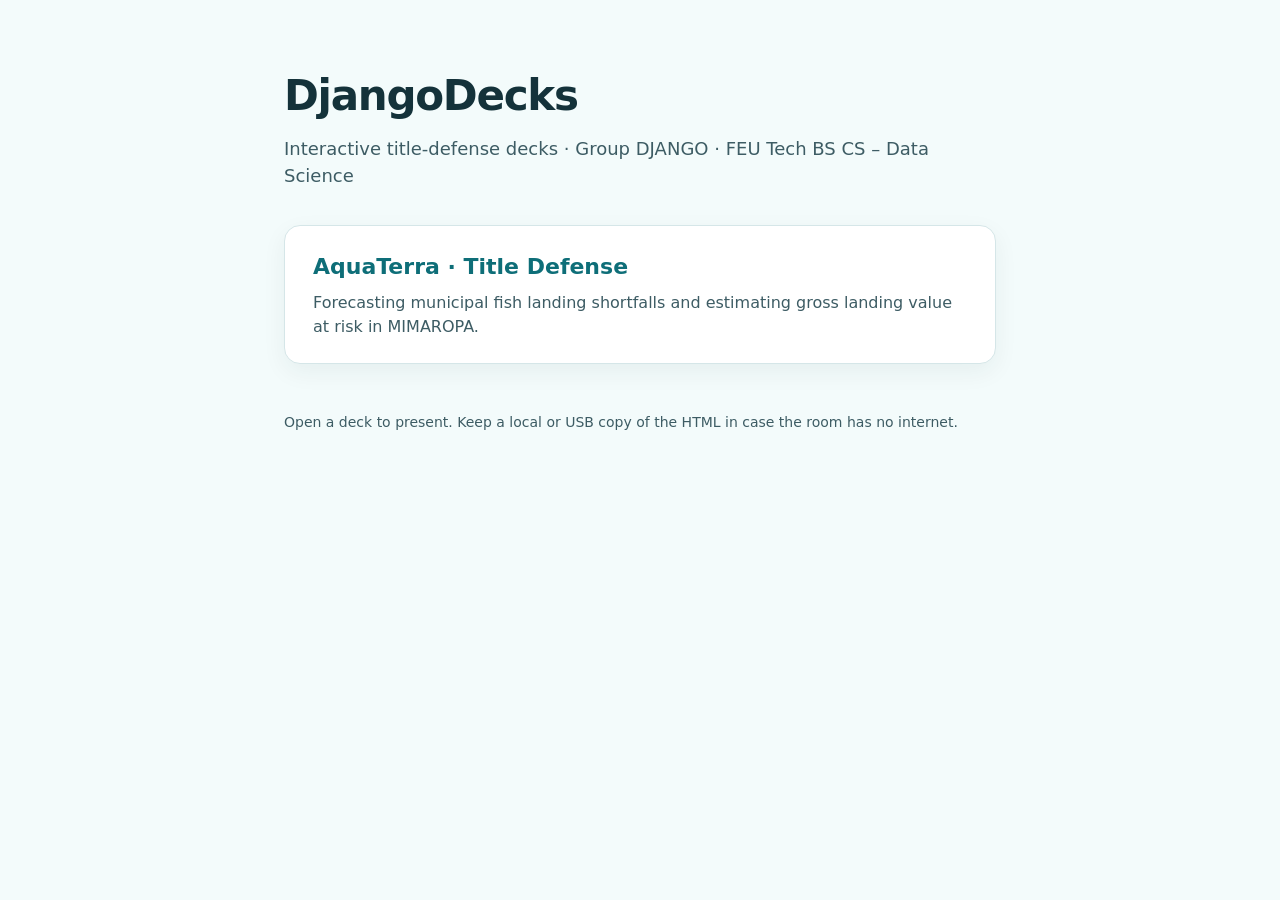
<file: index.html>
<!doctype html>
<html lang="en">
<head>
  <meta charset="utf-8">
  <meta name="viewport" content="width=device-width, initial-scale=1">
  <title>DjangoDecks</title>
  <style>
    :root { --ink:#14323a; --mute:#3d5c64; --sea:#0e6e78; --bg:#f3fbfb; --card:#fff; }
    * { box-sizing: border-box; }
    body { margin:0; font: 18px/1.5 system-ui, "Segoe UI", sans-serif; color:var(--ink); background: var(--bg); }
    main { max-width: 760px; margin: 0 auto; padding: 64px 24px 96px; }
    h1 { font-size: 42px; letter-spacing: -0.03em; margin: 0 0 8px; }
    .sub { color: var(--mute); margin: 0 0 36px; }
    a.card { display:block; background:var(--card); border:1px solid #d5e6e8; border-radius:16px; padding:24px 28px; text-decoration:none; color:inherit; box-shadow: 0 8px 24px rgba(20,50,58,.06); }
    a.card:hover { border-color: var(--sea); }
    a.card h2 { margin:0 0 8px; font-size: 22px; color: var(--sea); }
    a.card p { margin:0; color: var(--mute); font-size: 16px; }
    footer { margin-top: 48px; color: var(--mute); font-size: 14px; }
  </style>
</head>
<body>
  <main>
    <h1>DjangoDecks</h1>
    <p class="sub">Interactive title-defense decks · Group DJANGO · FEU Tech BS CS – Data Science</p>
    <a class="card" href="/aquaterra-title-defense">
      <h2>AquaTerra · Title Defense</h2>
      <p>Forecasting municipal fish landing shortfalls and estimating gross landing value at risk in MIMAROPA.</p>
    </a>
    <footer>Open a deck to present. Keep a local or USB copy of the HTML in case the room has no internet.</footer>
  </main>
</body>
</html>
</file>
